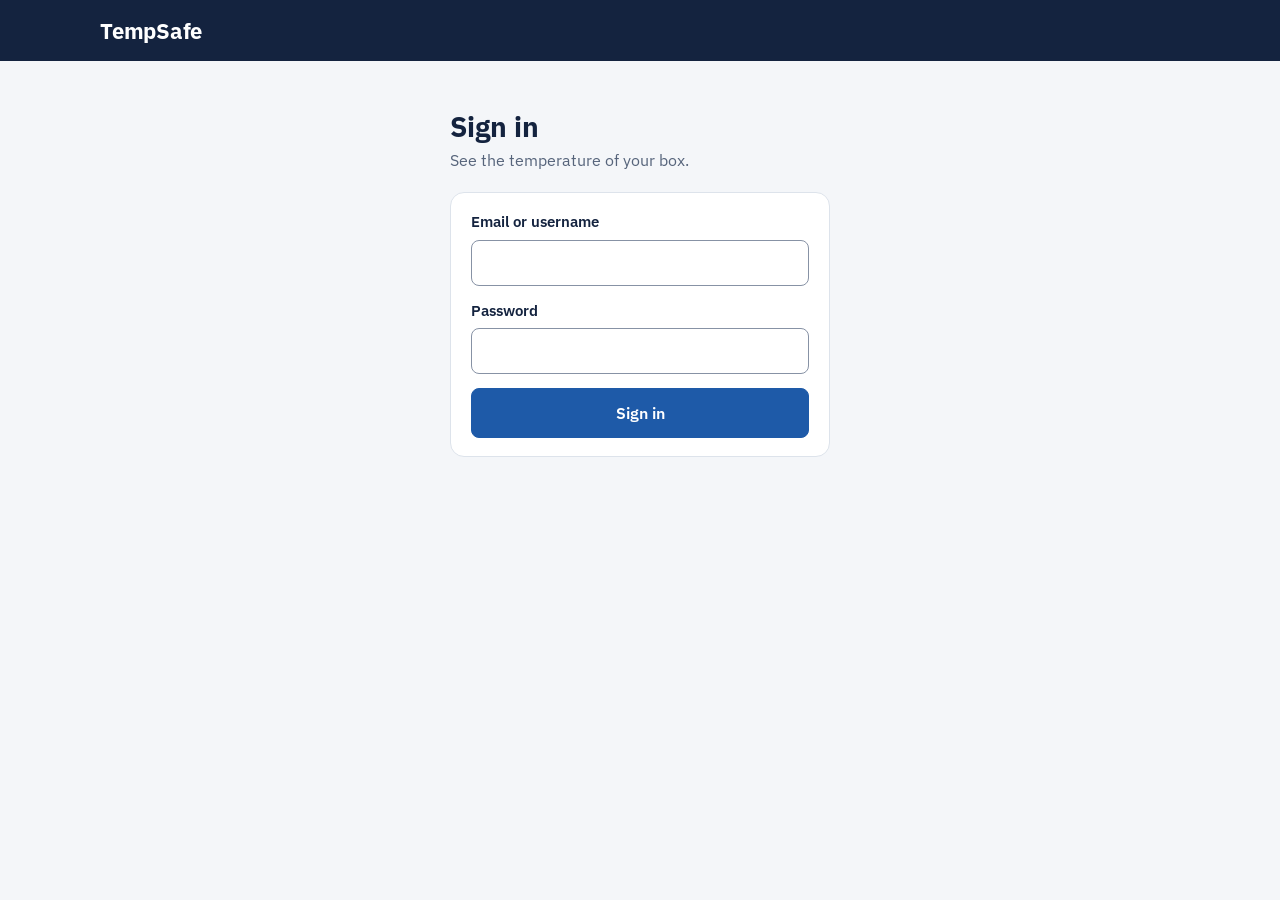
<file: frontend/index.html>
<!doctype html>
<html lang="en">
<head>
    <meta charset="utf-8">
    <meta content="width=device-width, initial-scale=1" name="viewport">
    <title>Sign in – TempSafe</title>
    <link href="css/main.css?v=48" rel="stylesheet">
</head>
<body>
<header class="site-header">
    <div class="header-top">
        <span class="brand">TempSafe</span>
    </div>
    <div aria-hidden="true" class="nav-bar nav-bar-thin"></div>
</header>
<main class="signin">
    <h1 class="signin-title">Sign in</h1>
    <p class="muted">See the temperature of your box.</p>

    <div class="banner" hidden id="signin-message" role="alert"></div>
    <form class="card" id="signin" method="post" novalidate>
        <label for="username">Email or username</label>
        <input autocomplete="username" id="username" name="username" required>
        <label for="password">Password</label>
        <input autocomplete="current-password" id="password" name="password" required type="password">
        <button class="btn" type="submit">Sign in</button>
    </form>
</main>
<script src="js/api.js?v=48"></script>
<script src="js/main.js?v=48"></script>
<script src="js/signin.js?v=48"></script>
</body>
</html>
</file>
<file: frontend/css/main.css>
/* TEMPSAFE styles.
   Clinical, calm and easy to read at a glance in an ambulance.
   - Navy for the frame (header), white cards on a cool grey page.
   - One accent blue for actions. Green, amber and red are kept for status only.
   - IBM Plex Sans (self-hosted, OFL licence) with tabular numbers for readings.
   - Sentence case everywhere; no upper-case labels.
   Contrast: all text pairs meet WCAG AA (4.5:1); lines and borders at least 3:1. */

@font-face {
    font-family: "IBM Plex Sans";
    src: url("fonts/ibm-plex-sans-latin-400-normal.woff2") format("woff2");
    font-weight: 400;
    font-display: swap;
}

@font-face {
    font-family: "IBM Plex Sans";
    src: url("fonts/ibm-plex-sans-latin-500-normal.woff2") format("woff2");
    font-weight: 500;
    font-display: swap;
}

@font-face {
    font-family: "IBM Plex Sans";
    src: url("fonts/ibm-plex-sans-latin-600-normal.woff2") format("woff2");
    font-weight: 600;
    font-display: swap;
}

@font-face {
    font-family: "IBM Plex Sans";
    src: url("fonts/ibm-plex-sans-latin-700-normal.woff2") format("woff2");
    font-weight: 700;
    font-display: swap;
}

:root {
    /* Frame and text */
    --navy: #14233f;
    --navy-2: #1d3157;
    --ink: #14233f;
    --muted: #56647b;
    --line: #dde3eb;
    --line-strong: #8792a5;
    --page: #f4f6f9;
    --card: #ffffff;

    /* Action colour */
    --accent: #1e5aa8;
    --accent-dark: #164784;
    --accent-soft: #e8f0fa;

    /* Status colours (text / background) */
    --normal: #1b7a43;
    --normal-bg: #e6f4ec;
    --warning: #8a5800;
    --warning-line: #c48a12;
    --warning-bg: #fdf3dc;
    --alert: #b42318;
    --alert-bg: #fdecea;
    --grey: #536074;
    --grey-bg: #eef1f5;
    --fault: #6b3fa0; /* violet: clearly not the red of a temperature Alert (test 18 Nov, T2-10) */

    /* Shape */
    --radius-card: 14px;
    --radius-control: 8px;
    --focus: #1e5aa8;

    /* Old names still used by a few rules */
    --teal: var(--accent);
    --teal-dark: var(--accent-dark);
    --mint: var(--accent-soft);
    --mint-line: #c5d7ee;
    --green: var(--normal);
    --green-bg: var(--normal-bg);
    --amber: var(--warning);
    --amber-bg: var(--warning-bg);
    --red: var(--alert);
    --red-bg: var(--alert-bg);
}

* {
    box-sizing: border-box;
}

html {
    -webkit-text-size-adjust: 100%;
}

body {
    margin: 0;
    font-family: "IBM Plex Sans", "Segoe UI", system-ui, sans-serif;
    font-size: 16px;
    line-height: 1.5;
    color: var(--ink);
    background: var(--page);
    font-variant-numeric: tabular-nums;
}

main {
    max-width: 760px;
    margin: 0 auto;
    padding: 28px 20px 48px;
}

main.wide {
    max-width: 1120px;
}

h1,
h2,
h3 {
    margin: 0;
    line-height: 1.25;
}

a {
    color: var(--accent);
}

:focus-visible {
    outline: 3px solid var(--focus);
    outline-offset: 2px;
}

.muted {
    color: var(--muted);
    font-size: 14px;
}

.visually-hidden {
    position: absolute;
    width: 1px;
    height: 1px;
    padding: 0;
    margin: -1px;
    overflow: hidden;
    clip: rect(0, 0, 0, 0);
    white-space: nowrap;
    border: 0;
}

/* ---------- Header: one navy bar with brand, menu and sign out ---------- */
.site-header {
    background: var(--navy);
    color: #fff;
}

.header-top {
    max-width: 1120px;
    margin: 0 auto;
    padding: 14px 20px 0;
    display: flex;
    align-items: center;
    justify-content: space-between;
    gap: 12px;
}

.brand {
    font-size: 22px;
    font-weight: 700;
    letter-spacing: -0.01em;
    color: #fff;
}

.header-right {
    display: flex;
    align-items: center;
    gap: 10px;
}

.signout-link {
    display: inline-flex;
    align-items: center;
    min-height: 40px;
    padding: 0 14px;
    border: 1.5px solid rgba(255, 255, 255, 0.45);
    border-radius: var(--radius-control);
    color: #fff;
    font-size: 15px;
    font-weight: 500;
    text-decoration: none;
}

.signout-link:hover {
    background: var(--navy-2);
}

.signout-link:focus-visible {
    outline-color: #fff;
}

.nav-bar {
    background: var(--navy);
}

.nav-bar-thin {
    height: 14px;
}

.nav {
    max-width: 1120px;
    margin: 0 auto;
    padding: 6px 20px 0;
    display: flex;
    gap: 4px;
}

.nav a {
    display: inline-flex;
    align-items: center;
    min-height: 48px;
    padding: 0 16px;
    border-bottom: 3px solid transparent;
    color: #c9d4e6;
    font-size: 16px;
    font-weight: 500;
    text-decoration: none;
}

.nav a:hover {
    color: #fff;
}

.nav a[aria-current="page"] {
    color: #fff;
    font-weight: 600;
    border-bottom-color: #7fb2ef;
}

.nav a:focus-visible {
    outline: 3px solid #fff;
    outline-offset: -4px;
}

@media (max-width: 480px) {
    .header-top {
        padding: 12px 14px 0;
    }

    .nav {
        padding: 4px 6px 0;
        gap: 0;
    }

    .nav a {
        flex: 1;
        justify-content: center;
        padding: 0 4px;
        font-size: 14px;
    }
}

/* ---------- Cards and panels ---------- */
.card,
.panel {
    background: var(--card);
    border: 1px solid var(--line);
    border-radius: var(--radius-card);
    padding: 18px 20px;
    margin-bottom: 16px;
}

.panel-title {
    margin: 0 0 12px;
    font-size: 15px;
    font-weight: 600;
    color: var(--muted);
}

/* ---------- Forms and buttons ---------- */
label {
    display: block;
    margin-bottom: 6px;
    font-size: 15px;
    font-weight: 600;
}

input {
    width: 100%;
    min-height: 46px;
    margin-bottom: 14px;
    padding: 10px 12px;
    border: 1.5px solid var(--line-strong);
    border-radius: var(--radius-control);
    font: inherit;
    color: var(--ink);
    background: #fff;
}

input:focus-visible {
    outline-offset: 0;
    border-color: var(--accent);
}

.btn {
    display: block;
    width: 100%;
    min-height: 48px;
    padding: 12px;
    border: 1.5px solid var(--accent);
    border-radius: var(--radius-control);
    background: var(--accent);
    color: #fff;
    font: inherit;
    font-weight: 600;
    text-align: center;
    text-decoration: none;
    cursor: pointer;
}

.btn:hover {
    background: var(--accent-dark);
}

.btn:disabled {
    opacity: 0.6;
    cursor: wait;
}

.btn-secondary {
    background: #fff;
    color: var(--accent);
}

.btn-secondary:hover {
    background: var(--accent-soft);
}

.banner {
    margin-bottom: 16px;
    padding: 12px 16px;
    border: 1px solid #c5d7ee;
    border-radius: var(--radius-control);
    background: var(--accent-soft);
    color: var(--accent-dark);
    font-size: 15px;
}

.banner.error {
    border-color: #f1b3ad;
    background: var(--alert-bg);
    color: var(--alert);
}

.banner.success {
    border-color: #a9d8bb;
    background: var(--normal-bg);
    color: var(--normal);
}

.api-status {
    display: none;
}

/* ---------- Sign-in page ---------- */
.signin {
    max-width: 420px;
    padding-top: 48px;
}

.signin-title {
    margin-bottom: 4px;
    font-size: 28px;
    font-weight: 700;
}

.signin .muted {
    margin: 0 0 20px;
    font-size: 16px;
}

/* ---------- Status colours shared by tiles, tags and cards ---------- */
.status-row {
    display: flex;
    align-items: center;
    gap: 10px;
}

.status-icon {
    flex: none;
    display: inline-flex;
    align-items: center;
    justify-content: center;
    width: 32px;
    height: 32px;
    border-radius: 50%;
    color: #fff;
    font-size: 17px;
    font-weight: 700;
}

.status-title {
    font-size: 22px;
    font-weight: 700;
}

.value {
    font-size: 64px;
    font-weight: 600;
    line-height: 1;
    letter-spacing: -0.02em;
}

.value small {
    margin-left: 2px;
    font-size: 26px;
    font-weight: 500;
    letter-spacing: 0;
}

.value-old {
    color: var(--grey);
}

.status-for {
    display: inline-block;
    margin-top: 12px;
    padding: 3px 12px;
    border-radius: 999px;
    background: rgba(20, 35, 63, 0.08);
    font-size: 15px;
    font-weight: 600;
}

.normal {
    color: var(--normal);
}

.normal .status-icon {
    background: var(--normal);
}

.warning {
    color: var(--warning);
}

.warning .status-icon {
    background: var(--warning-line);
    color: #3d2700;
}

.alert {
    color: var(--alert);
}

.alert .status-icon {
    background: var(--alert);
}

.unknown {
    color: var(--grey);
}

.unknown .status-icon {
    background: var(--grey);
}

/* ---------- Dashboard ---------- */
.tiles {
    display: grid;
    grid-template-columns: 1.6fr 1fr 1fr 1fr;
    gap: 16px;
    margin-bottom: 16px;
}

@media (max-width: 960px) {
    .tiles {
        grid-template-columns: 1fr 1fr;
    }

    .tile-main {
        grid-column: 1 / -1;
    }
}

@media (max-width: 560px) {
    .tiles {
        grid-template-columns: 1fr;
    }
}

.tile {
    padding: 18px 20px;
    border: 1px solid var(--line);
    border-radius: var(--radius-card);
    background: var(--card);
}

.tile-label {
    margin: 0 0 10px;
    font-size: 15px;
    font-weight: 500;
    color: var(--muted);
}

.tile-value {
    font-size: 32px;
    font-weight: 600;
    line-height: 1.1;
    letter-spacing: -0.01em;
    white-space: nowrap;
    color: var(--ink);
}

.tile-value small {
    margin-left: 2px;
    font-size: 17px;
    font-weight: 500;
}

.tile-sub {
    margin: 8px 0 0;
    font-size: 14px;
    color: var(--muted);
}

.tile-alert .tile-value {
    color: var(--alert);
}

.tile-none {
    font-size: 22px;
    font-weight: 600;
}

/* The status tile is the one strong element on the page: a status band on the left. */
.tile.tile-main {
    position: relative;
    padding-left: 26px;
    overflow: hidden;
}

.tile.tile-main::before {
    content: "";
    position: absolute;
    inset: 0 auto 0 0;
    width: 8px;
    background: currentColor;
}

.tile-main .value {
    margin-top: 14px;
}

.tile.tile-main.normal {
    background: var(--normal-bg);
    border-color: #b9dcc7;
}

.tile.tile-main.warning {
    background: var(--warning-bg);
    border-color: #ecd29a;
}

.tile.tile-main.alert {
    background: var(--alert-bg);
    border-color: #f1b3ad;
}

.tile.tile-main.unknown {
    background: var(--grey-bg);
    border-color: var(--line);
}

.tile-chart {
    margin-bottom: 16px;
}

.mini-chart {
    display: block;
    width: 100%;
    height: auto;
}

.mini-chart .graph-axis {
    font-size: 15px;
}

.mini-chart .graph-seg {
    stroke-width: 3.5;
}

@media (max-width: 600px) {
    .mini-chart .graph-axis {
        font-size: 30px;
    }

    .mini-chart .graph-seg {
        stroke-width: 7;
    }
}

.chart-empty {
    margin: 24px 0;
}

/* Alert banner on the dashboard */
.unread-alert {
    display: flex;
    flex-wrap: wrap;
    align-items: center;
    gap: 12px 14px;
    margin-bottom: 16px;
    padding: 16px 20px;
    border-radius: var(--radius-card);
    background: var(--alert);
    color: #fff;
}

.alert-banner-stacked {
    display: grid;
    grid-template-columns: auto 1fr;
}

.alert-banner-stacked .unread-alert-btn {
    grid-column: 2;
    justify-self: start;
}

.unread-alert-icon {
    font-size: 26px;
    line-height: 1;
}

.unread-alert-text h2 {
    font-size: 19px;
    font-weight: 600;
    color: #fff;
}

.unread-alert-btn {
    display: inline-flex;
    align-items: center;
    gap: 8px;
    min-height: 44px;
    padding: 0 20px;
    border-radius: var(--radius-control);
    background: #fff;
    color: var(--alert);
    font-weight: 600;
    text-decoration: none;
}

.unread-alert-btn:hover {
    background: #fff4f3;
}

.unread-alert-btn:focus-visible {
    outline: 3px solid #fff;
    outline-offset: 3px;
}

/* Quick links under the dashboard */
.shortcuts {
    display: grid;
    grid-template-columns: repeat(3, 1fr);
    gap: 16px;
}

.shortcut {
    display: flex;
    align-items: center;
    justify-content: center;
    gap: 10px;
    min-height: 64px;
    padding: 12px;
    border: 1px solid var(--line);
    border-radius: var(--radius-card);
    background: var(--card);
    color: var(--accent);
    font-size: 17px;
    font-weight: 600;
    text-decoration: none;
}

.shortcut:hover {
    border-color: var(--accent);
    background: var(--accent-soft);
}

.shortcut-icon {
    font-size: 20px;
    line-height: 1;
}

@media (max-width: 560px) {
    .shortcuts {
        grid-template-columns: 1fr;
        gap: 10px;
    }
}

/* Empty states */
.empty {
    padding: 32px 0;
    text-align: center;
}

.empty h2 {
    font-size: 22px;
}

.empty-icon {
    display: flex;
    align-items: center;
    justify-content: center;
    width: 72px;
    height: 72px;
    margin: 0 auto 14px;
    border-radius: 50%;
    background: var(--grey-bg);
    color: var(--grey);
    font-size: 32px;
}

/* ---------- History and Alerts: period and view choosers ---------- */
.history-controls {
    display: grid;
    grid-template-columns: 1fr auto;
    gap: 16px;
    margin-bottom: 16px;
}

.history-controls .panel {
    margin: 0;
}

@media (max-width: 760px) {
    .history-controls {
        grid-template-columns: 1fr;
    }
}

.filter-row {
    display: flex;
    flex-wrap: wrap;
    align-items: flex-end;
    gap: 10px;
}

.filter-buttons,
.view-buttons {
    display: inline-flex;
    flex-wrap: wrap;
    gap: 0;
    padding: 3px;
    border-radius: 10px;
    background: var(--grey-bg);
}

.filter-btn,
.view-btn {
    min-height: 42px;
    padding: 0 18px;
    border: 0;
    border-radius: var(--radius-control);
    background: transparent;
    color: var(--ink);
    font: inherit;
    font-weight: 500;
    cursor: pointer;
}

.filter-btn:hover,
.view-btn:hover {
    background: #e2e7ee;
}

.filter-btn[aria-pressed="true"],
.view-btn[aria-pressed="true"] {
    background: #fff;
    color: var(--accent);
    font-weight: 600;
    box-shadow: 0 1px 3px rgba(20, 35, 63, 0.15);
}

.filter-date {
    display: flex;
    flex-direction: column;
    gap: 4px;
    margin: 0;
    font-size: 14px;
    font-weight: 500;
    color: var(--muted);
}

.filter-date input {
    width: auto;
    min-height: 48px;
    margin: 0;
    padding: 0 10px;
}

.filter-date label {
    color: var(--muted);
}

/* ← date → : step one day back or forward */
.date-step {
    display: flex;
    align-items: center;
    gap: 6px;
}

.step-btn {
    min-width: 48px;
    min-height: 48px;
    border: 1px solid var(--line);
    border-radius: var(--radius-control);
    background: #fff;
    color: var(--accent-dark);
    font: inherit;
    font-size: 18px;
    font-weight: 600;
    cursor: pointer;
}

.step-btn:hover:not(:disabled) {
    background: var(--accent-soft);
}

.step-btn:disabled {
    color: var(--line-strong);
    background: var(--page);
    cursor: default;
}

/* Show: Graph / Readings, with Download CSV on the right */
.views-row {
    display: flex;
    flex-wrap: wrap;
    align-items: center;
    justify-content: space-between;
    gap: 10px;
}

.csv-btn {
    min-height: 48px;
    padding: 0 18px;
    border: 1px solid var(--accent);
    border-radius: var(--radius-control);
    background: #fff;
    color: var(--accent-dark);
    font: inherit;
    font-weight: 600;
    cursor: pointer;
}

.csv-btn:hover {
    background: var(--accent-soft);
}

/* Table title with the period date once on the right */
.state-head {
    display: flex;
    flex-wrap: wrap;
    align-items: center;
    justify-content: space-between;
    gap: 8px;
    margin-bottom: 12px;
}

.state-head .state-title {
    margin: 0;
}

.row-day {
    display: block;
    color: var(--muted);
    font-size: 13px;
}

.history-summary {
    margin: 0 0 14px;
    font-size: 15px;
    font-weight: 500;
    color: var(--muted);
}

/* The chosen view */
.view:focus,
.view:focus-visible {
    outline: none;
}

/* ---------- Tables ---------- */
.table-wrap {
    overflow-x: auto;
}

.history-table {
    width: 100%;
    border-collapse: collapse;
    font-size: 16px;
}

.history-table caption,
.state-title {
    margin: 0 0 12px;
    padding: 0;
    text-align: left;
    font-size: 20px;
    font-weight: 600;
    color: var(--ink);
}

.history-table caption {
    padding-bottom: 12px;
}

.history-table th,
.history-table td {
    padding: 12px;
    text-align: left;
    border-bottom: 1px solid var(--line);
}

.history-table thead th {
    font-size: 14px;
    font-weight: 600;
    color: var(--muted);
    border-bottom: 1.5px solid var(--line-strong);
}

.history-table tbody tr:hover td {
    background: #f8fafc;
}

.period-date {
    white-space: nowrap;
}

.cell-warning {
    color: var(--warning);
    font-weight: 600;
}

.tag {
    display: inline-flex;
    align-items: center;
    gap: 4px;
    padding: 2px 10px;
    border-radius: 999px;
    font-size: 14px;
    font-weight: 600;
    white-space: nowrap;
}

.tag.normal {
    background: var(--normal-bg);
    color: var(--normal);
}

.tag.warning {
    background: var(--warning-bg);
    color: var(--warning);
}

.tag.alert {
    background: var(--alert-bg);
    color: var(--alert);
}

.tag.unknown {
    background: var(--grey-bg);
    color: var(--grey);
}

.period-none {
    margin: 0;
    padding: 20px;
    border-radius: var(--radius-control);
    background: var(--normal-bg);
    color: var(--normal);
    font-size: 17px;
    font-weight: 600;
    text-align: center;
}

.period-note {
    margin: 10px 0 0;
}

.now-chip {
    display: inline-block;
    padding: 1px 10px;
    border-radius: 999px;
    background: var(--alert);
    color: #fff;
    font-size: 14px;
    font-weight: 600;
}

/* Notification history and Issues: one row per status change.
   Each row is lightly tinted with its status colour; the status is a dot and a word. */
.state-table {
    width: 100%;
    border-collapse: separate;
    border-spacing: 0 6px;
    font-size: 16px;
}

.state-table thead th {
    padding: 0 18px 4px;
    text-align: left;
    font-size: 14px;
    font-weight: 500;
    color: var(--muted);
}

.state-table tbody th,
.state-table tbody td {
    padding: 14px 18px;
    text-align: left;
    background: #fff;
    border-top: 1px solid var(--line);
    border-bottom: 1px solid var(--line);
    font-weight: 400;
    color: var(--ink);
    white-space: nowrap;
}

.state-table tbody th {
    border-left: 1px solid var(--line);
    border-radius: 10px 0 0 10px;
}

.state-table tbody td:last-child {
    border-right: 1px solid var(--line);
    border-radius: 0 10px 10px 0;
}

.state-peak {
    font-size: 17px;
    font-weight: 500 !important;
}

/* Status: a coloured dot and the word in the status colour */
.state-pill {
    display: inline-flex;
    align-items: center;
    gap: 10px;
    font-size: 16px;
    font-weight: 600;
}

.state-pill > span[aria-hidden="true"] {
    display: inline-flex;
    align-items: center;
    justify-content: center;
    flex: none;
    width: 24px;
    height: 24px;
    border-radius: 50%;
    color: #fff;
}

/* Status icons are drawn as small SVGs, so they sit exactly in the centre (test 18 Nov, T1-13). */
.state-pill svg {
    display: block;
    width: 14px;
    height: 14px;
}

.state-table tr.state-hot th, .state-table tr.state-hot td {
    background: #fdf4f3;
    border-color: #f4cfcb;
}

.state-hot .state-pill {
    color: var(--alert);
}

.state-hot .state-pill > span[aria-hidden="true"] {
    background: var(--alert);
}

.state-table tr.state-warning th, .state-table tr.state-warning td {
    background: #fffaf0;
    border-color: #f0dfb3;
}

.state-warning .state-pill {
    color: var(--warning);
}

.state-warning .state-pill > span[aria-hidden="true"] {
    background: var(--warning-line);
    color: #3d2700;
}

.state-table tr.state-normal th, .state-table tr.state-normal td {
    background: #fff;
}

.state-normal .state-pill {
    color: var(--normal);
}

.state-normal .state-pill > span[aria-hidden="true"] {
    background: var(--normal);
}

.state-table tr.state-fault th, .state-table tr.state-fault td {
    background: #f8f4fc;
    border-color: #e1d5f0;
}

.state-fault .state-pill {
    color: var(--fault);
}

.state-fault .state-pill > span[aria-hidden="true"] {
    background: var(--fault);
}

.state-table tr.state-offline th, .state-table tr.state-offline td {
    background: #f6f7f9;
}

.state-offline .state-pill {
    color: var(--grey);
}

.state-offline .state-pill > span[aria-hidden="true"] {
    background: var(--grey);
}

.state-table .now-chip {
    background: transparent;
    border: 1.5px solid currentColor;
    color: var(--ink);
}

/* Phone: each row becomes a card with labels */
@media (max-width: 600px) {
    .state-table,
    .state-table tbody,
    .state-table tr,
    .state-table th,
    .state-table td {
        display: block;
    }

    .state-table thead {
        position: absolute;
        width: 1px;
        height: 1px;
        overflow: hidden;
        clip: rect(0, 0, 0, 0);
    }

    .state-table tr {
        margin-bottom: 10px;
        border: 1px solid var(--line);
        border-radius: 10px;
        background: #fff;
        overflow: hidden;
    }

    tr.state-hot {
        border-color: #f4cfcb;
        background: #fdf4f3;
    }

    tr.state-warning {
        border-color: #f0dfb3;
        background: #fffaf0;
    }

    tr.state-fault {
        border-color: #e1d5f0;
        background: #f8f4fc;
    }

    tr.state-offline {
        background: #f6f7f9;
    }

    .state-table tbody th,
    .state-table tbody td {
        display: flex;
        justify-content: space-between;
        gap: 12px;
        padding: 7px 14px;
        border: 0 !important;
        border-radius: 0 !important;
        background: transparent;
        white-space: normal;
    }

    .state-table tbody th {
        padding-top: 12px;
    }

    .state-table tbody td:last-child {
        padding-bottom: 12px;
    }

    .state-table tbody td::before {
        content: attr(data-label);
        color: var(--muted);
        font-size: 14px;
    }
}

/* ---------- Graph ---------- */
.graph {
    margin: 0;
    padding: 18px 18px 12px;
    border: 1px solid var(--line);
    border-radius: var(--radius-card);
    background: #fff;
    overflow-x: auto;
}

.graph svg {
    display: block;
    width: 100%;
    height: auto;
}

/* Phone: the graph fits the screen; touch moves the marker instead of scrolling. */
@media (max-width: 600px) {
    .graph {
        overflow-x: visible;
        padding: 14px 10px 10px;
    }

    .graph svg {
        touch-action: pan-y;
    }
}

.graph-head {
    display: flex;
    flex-wrap: wrap;
    align-items: center;
    justify-content: space-between;
    gap: 8px;
    margin-bottom: 4px;
}

.graph-name {
    font-size: 20px;
    font-weight: 600;
}

.graph-date {
    padding: 4px 12px;
    border-radius: 999px;
    background: var(--accent-soft);
    color: var(--accent-dark);
    font-size: 15px;
    font-weight: 600;
}

.graph-grid {
    stroke: #e7ebf1;
    stroke-width: 1;
}

.graph-grid-v {
    stroke: #eef1f5;
    stroke-width: 1;
}

.graph-axis {
    fill: var(--muted);
    font-size: 14px;
}

.graph-axis-title {
    fill: var(--muted);
    font-size: 14px;
    font-weight: 600;
}

.graph-axis-line {
    stroke: var(--line-strong);
    stroke-width: 1.5;
}

.graph-upper {
    stroke: var(--alert);
    stroke-width: 1.5;
    stroke-dasharray: 6 5;
}

.graph-warning {
    stroke: var(--warning-line);
    stroke-width: 1.5;
    stroke-dasharray: 2 5;
}

.graph-seg {
    stroke-width: 3;
    stroke-linecap: round;
}

.graph-seg.line-normal {
    stroke: var(--normal);
}

.graph-seg.line-warning {
    stroke: var(--warning-line);
}

.graph-seg.line-alert {
    stroke: var(--alert);
}

.graph-dot.line-normal {
    fill: var(--normal);
}

.graph-dot.line-warning {
    fill: var(--warning-line);
}

.graph-dot.line-alert {
    fill: var(--alert);
}

.graph-hit {
    fill: transparent;
}

.graph-hit:hover {
    fill: rgba(20, 35, 63, 0.15);
}

.band-fault {
    fill: var(--fault);
    fill-opacity: 0.16;
}

.band-nodata,
.band-gap {
    fill: #8792a5;
    fill-opacity: 0.18;
}

.graph-legend {
    display: flex;
    flex-wrap: wrap;
    gap: 6px 20px;
    margin: 10px 0 0;
    padding: 0;
    list-style: none;
    font-size: 14px;
    color: var(--muted);
}

.graph-legend li {
    display: flex;
    align-items: center;
    gap: 8px;
}

.legend-line {
    display: inline-block;
    width: 22px;
    border-top: 3px solid;
}

.legend-line.line-normal {
    border-top-color: var(--normal);
}

.legend-line.line-warning {
    border-top-color: var(--warning-line);
}

.legend-line.line-alert {
    border-top-color: var(--alert);
}

.legend-upper {
    display: inline-block;
    width: 22px;
    border-top: 2px dashed var(--alert);
}

.legend-warning-line {
    display: inline-block;
    width: 22px;
    border-top: 2px dotted var(--warning-line);
}

.legend-band {
    display: inline-block;
    width: 16px;
    height: 12px;
    border-radius: 3px;
}

.legend-fault {
    background: rgba(107, 63, 160, 0.25);
}

.legend-nodata {
    background: rgba(135, 146, 165, 0.35);
}

/* ---------- Settings ---------- */
.limits-now {
    margin: 0 0 16px;
    padding: 12px 14px;
    border-radius: var(--radius-control);
    background: var(--accent-soft);
    color: var(--accent-dark);
}

.limit-grid {
    display: grid;
    grid-template-columns: repeat(3, 1fr);
    gap: 12px;
}

@media (max-width: 560px) {
    .limit-grid {
        grid-template-columns: 1fr;
    }
}

.limit-field {
    padding: 14px;
    border: 1px solid var(--line);
    border-radius: 10px;
}

.limit-field label {
    margin: 0 0 10px;
    font-size: 16px;
    font-weight: 600;
}

.limit-hint {
    margin: 2px 0 10px;
    font-size: 14px;
    color: var(--muted);
}

.limit-input {
    display: flex;
    align-items: center;
    gap: 8px;
    font-size: 18px;
    font-weight: 500;
    color: var(--muted);
}

.limit-input input {
    margin: 0;
    font-size: 22px;
    font-weight: 600;
}

.field-error {
    margin: 6px 0 0;
    color: var(--alert);
    font-size: 14px;
    font-weight: 600;
}

.field-error:empty {
    display: none;
}

input[aria-invalid="true"] {
    border-color: var(--alert);
}

#limits-form .btn {
    margin-top: 16px;
}

.confirm {
    margin-top: 16px;
    padding: 16px;
    border: 1.5px solid var(--accent);
    border-radius: var(--radius-card);
    background: var(--accent-soft);
}

.confirm:focus {
    outline: none;
}

.confirm:focus-visible {
    outline: 3px solid var(--focus);
    outline-offset: 3px;
}

.confirm h3 {
    margin-bottom: 8px;
    font-size: 18px;
}

.confirm-buttons {
    display: grid;
    grid-template-columns: 1fr 1fr;
    gap: 10px;
    margin-top: 14px;
}

.kv {
    display: grid;
    grid-template-columns: auto 1fr;
    margin: 0;
}

.kv dt,
.kv dd {
    margin: 0;
    padding: 10px 0;
    border-top: 1px solid var(--line);
}

.kv dt {
    padding-right: 16px;
    color: var(--muted);
}

.kv dd {
    font-weight: 500;
}

/* Notifications switch */
.switch-row {
    display: flex;
    align-items: center;
    justify-content: space-between;
    gap: 16px;
}

.switch-label {
    font-size: 17px;
    font-weight: 600;
}

.switch {
    position: relative;
    display: inline-flex;
    align-items: center;
    width: 80px;
    height: 40px;
    padding: 0 10px;
    border: 1.5px solid var(--line-strong);
    border-radius: 999px;
    background: #fff;
    color: var(--grey);
    font: inherit;
    font-weight: 600;
    cursor: pointer;
}

.switch-thumb {
    position: absolute;
    top: 4px;
    left: 4px;
    width: 29px;
    height: 29px;
    border-radius: 50%;
    background: var(--line-strong);
    transition: left 0.15s;
}

.switch-text {
    margin-left: auto;
    font-size: 14px;
}

.switch[aria-checked="true"] {
    border-color: var(--accent);
    background: var(--accent);
    color: #fff;
}

.switch[aria-checked="true"] .switch-thumb {
    left: 45px;
    background: #fff;
}

.switch[aria-checked="true"] .switch-text {
    margin-left: 0;
    margin-right: auto;
}

.switch:disabled {
    opacity: 0.6;
    cursor: not-allowed;
}

.switch-help {
    margin: 10px 0 0;
}

/* ---------- Pop-up notifications ---------- */
.popup-area {
    position: fixed;
    right: 16px;
    bottom: 16px;
    z-index: 50;
    display: grid;
    gap: 10px;
    width: min(380px, calc(100vw - 32px));
}

.popup {
    display: flex;
    align-items: flex-start;
    gap: 12px;
    padding: 14px 10px 14px 16px;
    border-radius: 12px;
    background: var(--alert);
    color: #fff;
    box-shadow: 0 10px 28px rgba(20, 35, 63, 0.28);
}

.popup-low,
.popup-high {
    background: var(--alert);
}

.popup-back {
    background: var(--normal);
}

.popup-offline {
    background: var(--grey);
}

.popup-fault {
    background: var(--fault);
}

.popup-icon {
    font-size: 22px;
    line-height: 1.2;
}

.popup-text {
    flex: 1;
    display: grid;
    gap: 2px;
}

.popup-text strong {
    font-size: 17px;
    font-weight: 600;
}

.popup-text span {
    font-size: 15px;
}

.popup-close {
    flex: none;
    width: 44px;
    height: 44px;
    margin: -8px -2px -8px 0;
    border: 0;
    border-radius: 50%;
    background: transparent;
    color: #fff;
    font-size: 24px;
    line-height: 1;
    cursor: pointer;
}

.popup-close:hover {
    background: rgba(255, 255, 255, 0.15);
}

.popup-close:focus-visible {
    outline: 3px solid #fff;
    outline-offset: -3px;
}

@media (prefers-reduced-motion: reduce) {
    * {
        transition: none !important;
    }
}

/* Last hour chart legend (same colours as the History graph) */
.mini-legend {
    margin-top: 8px;
}

/* Small line in the blue forecast card: the time is an estimate */
.info-banner .forecast-note {
    margin: 4px 0 0;
    font-size: 0.875rem;
    color: var(--muted, #5b6472);
}

/* Readings table: Sensor fault tag in its own colour */
.tag.fault {
    background: #f1eafa;
    color: var(--fault);
}

/* Today's range on the Dashboard: Min and Max as two labelled values */
.range-pair {
    display: flex;
    flex-wrap: wrap;
    gap: 4px 16px;
}

.range-pair small:first-child {
    margin-right: 4px;
    color: var(--muted);
    font-size: 14px;
    font-weight: 500;
}

/* ---------- Outside the box (AM2302, comparison only) ---------- */
/* Blue is the colour of information here: never green, amber or red, so it is not read as a status. */
.info-banner {
    display: flex;
    gap: 14px;
    align-items: flex-start;
    margin-bottom: 16px;
    padding: 16px 18px;
    border: 1px solid #b9cdea;
    border-left: 6px solid var(--accent);
    border-radius: 12px;
    background: #eef4fc;
}

.info-banner h2 {
    margin: 0 0 4px;
    font-size: 18px;
    color: var(--navy);
}

.info-banner p {
    margin: 0;
    color: var(--ink);
}

.info-banner-icon {
    display: inline-flex;
    flex: none;
    align-items: center;
    justify-content: center;
    width: 28px;
    height: 28px;
    border-radius: 50%;
    background: var(--accent);
    color: #fff;
    font-family: Georgia, serif;
    font-style: italic;
    font-weight: 700;
}

.graph-outside {
    fill: none;
    stroke: #3b82c4;
    stroke-width: 2.5;
    stroke-dasharray: 7 5;
}

.legend-outside {
    display: inline-block;
    width: 22px;
    border-top: 2.5px dashed #3b82c4;
}

.tile-outside .tile-sub {
    color: var(--accent-dark);
}

.outside-fault {
    color: var(--fault);
    font-weight: 600;
}

@media (min-width: 1000px) {
    .tiles.tiles-5 {
        grid-template-columns: 1.4fr repeat(4, 1fr);
    }
}
</file>
